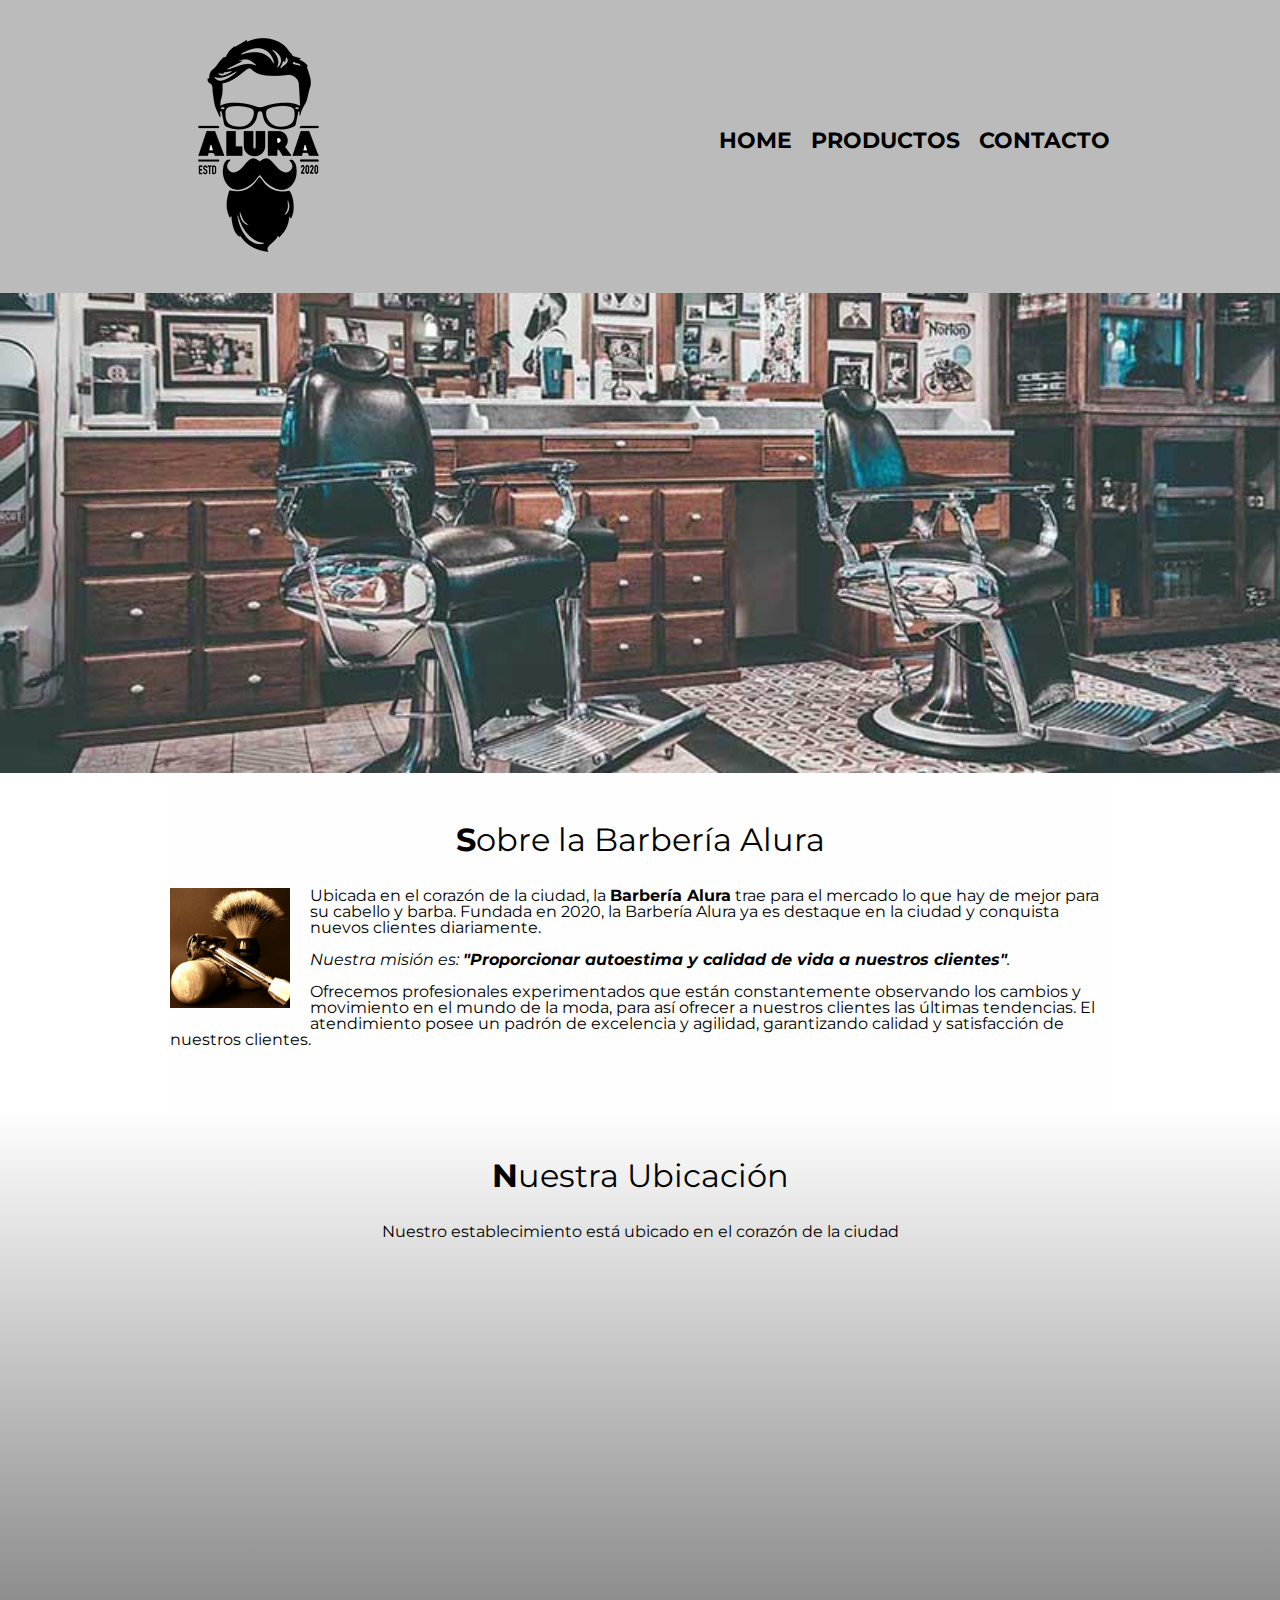
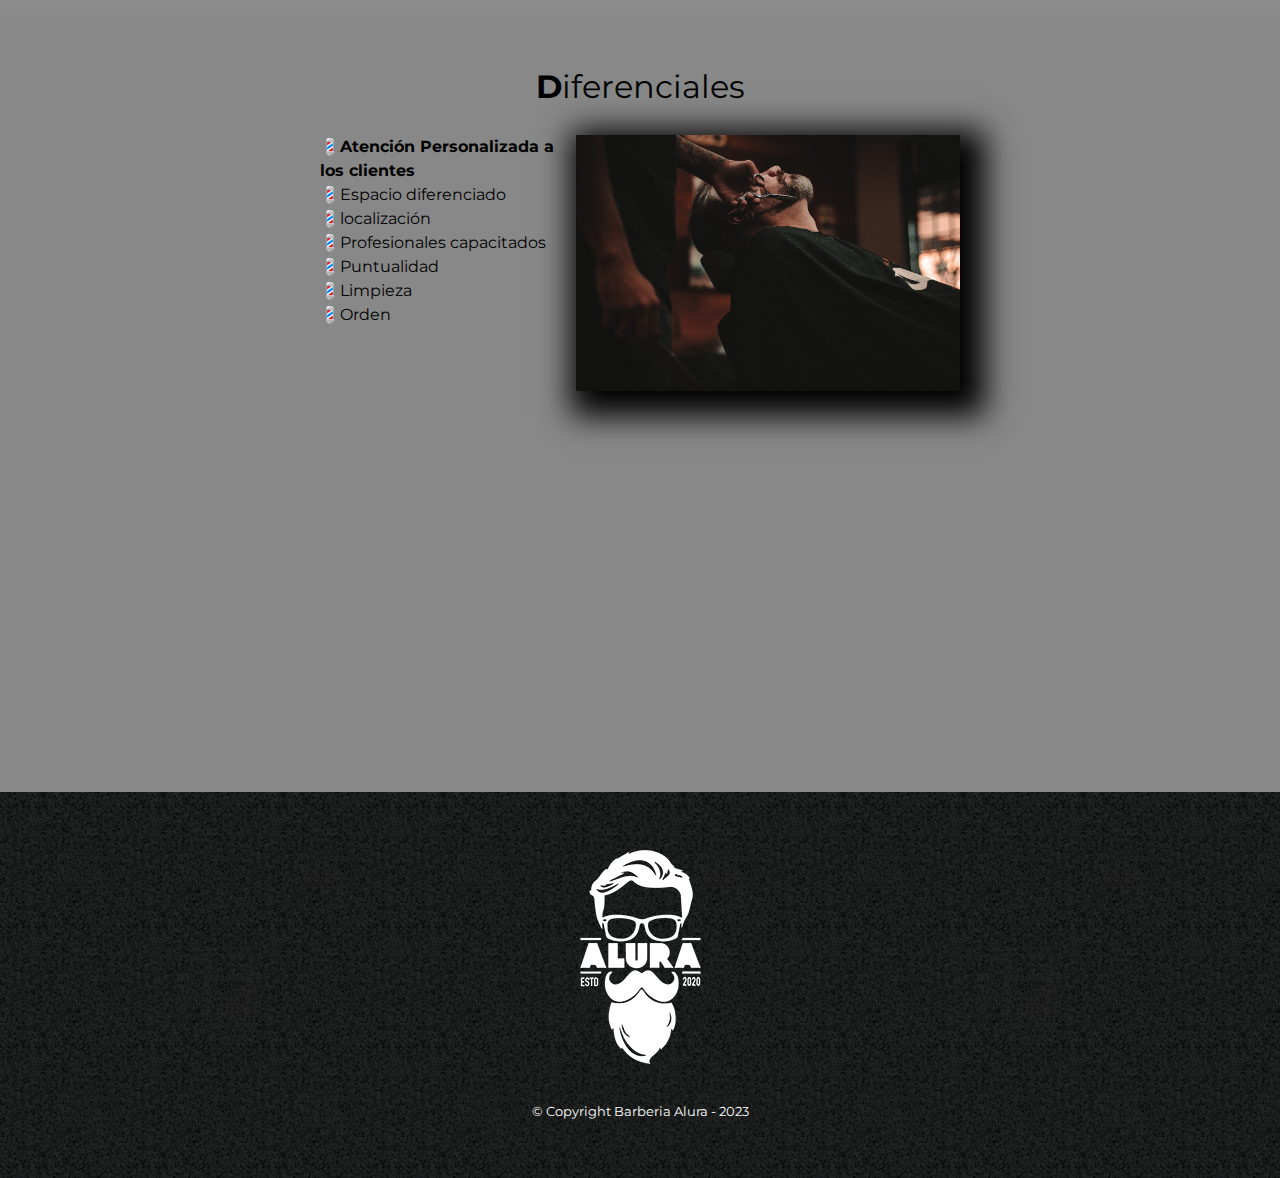
<file: index.html>
<!DOCTYPE html>
<html lang="es">
    <head>
        <meta charset="UTF-8"> 
        <meta name="viewport" content="width=device-width"> 
        <title>Barbería Alura</title>
        <link rel="stylesheet" href="./reset.css" />
        <link rel="stylesheet" href="./style.css">
        <link href="https://fonts.googleapis.com/css2?family=Montserrat:wght@300&display=swap" rel="stylesheet">
    </head>

    <body>
        <header>
            <div class="caja">
              <h1><img src="./imagenes/logo.png" /></h1>
              <nav>
                <ul>
                  <li><a href="index.html"> Home</a></li>
                  <li><a href="productos.html">Productos</a></li>
                  <li><a href="contacto.html">Contacto</a></li>
                </ul>
              </nav>
            </div>
        </header>
          <img class="banner" src="banner/banner.jpg">
        
            <main>
             

           
             <section class="principal">
        <h2 class="titulo-principal">Sobre la Barbería Alura</h2>

        <img class="utensilios" src="./imagenes/utensilios.jpg" alt="utensilios de un barbero">

        <p>Ubicada en el corazón de la ciudad, la <strong>Barbería Alura</strong> trae para el mercado lo que hay de mejor para su cabello y barba. Fundada en 2020, la Barbería Alura ya es destaque en la ciudad y conquista nuevos clientes diariamente.</p>

        <p  id="mision"><em>Nuestra misión es: <strong>"Proporcionar autoestima y calidad de vida a nuestros clientes"</strong>.</em></p>

        <p>Ofrecemos profesionales experimentados que están constantemente observando los cambios y movimiento en el mundo de la moda, para así ofrecer a nuestros clientes las últimas tendencias. El atendimiento posee un padrón de excelencia y agilidad, garantizando calidad y satisfacción de nuestros clientes.</p> 
        
             </section>

             <section class="mapa">
              
              <h3 class="titulo-principal">Nuestra Ubicación</h3>

                <p>Nuestro establecimiento está ubicado en el corazón de la ciudad</p>

                <div class="mapa-contenido">

                  <iframe src="https://www.google.com/maps/embed?pb=!1m18!1m12!1m3!1d3656.4078405644473!2d-46.63682678521929!3d-23.58970198466875!2m3!1f0!2f0!3f0!3m2!1i1024!2i768!4f13.1!3m3!1m2!1s0x94ce5bd9bb943bf5%3A0x6f642995c970f0fe!2scaelum%20alura!5e0!3m2!1ses-419!2smx!4v1674067457088!5m2!1ses-419!2smx" width="100%" height="300px" style="border:0;" allowfullscreen="" loading="lazy" referrerpolicy="no-referrer-when-downgrade"></iframe>
                </div>

                

             </section>

             <section  class="diferenciales">
              <h3 class="titulo-principal"> Diferenciales</h3>
  
             <div class="contenido-diferenciales"> 
              <ul class="lista-diferenciales">
                <li class="items">Atención Personalizada a los clientes</li>
                <li class="items">Espacio diferenciado</li>
                <li class="items">localización </li>
                <li class="items">Profesionales capacitados </li>
                <li class="items">Puntualidad </li>
                <li class="items">Limpieza </li>
                <li class="items">Orden </li>
              </ul><img src="diferenciales/diferenciales.jpg" class="imagen-diferenciales">

              </div>
        
<div class="video">  <iframe width="100%" height="315" src="https://www.youtube.com/embed/wcVVXUV0YUY" title="YouTube video player" frameborder="0" allow="accelerometer; autoplay; clipboard-write; encrypted-media; gyroscope; picture-in-picture; web-share" allowfullscreen></iframe></div>
             </section>
            
             
             

            </main>
        <footer> 
        <img src="./imagenes/logo-blanco.png">
        <p class="copyright">&copy; Copyright Barberia Alura - 2023 </p> 
         <!-- Parte de logo para redes sociales -->
             
        </footer>

    </body>

</html>
</file>
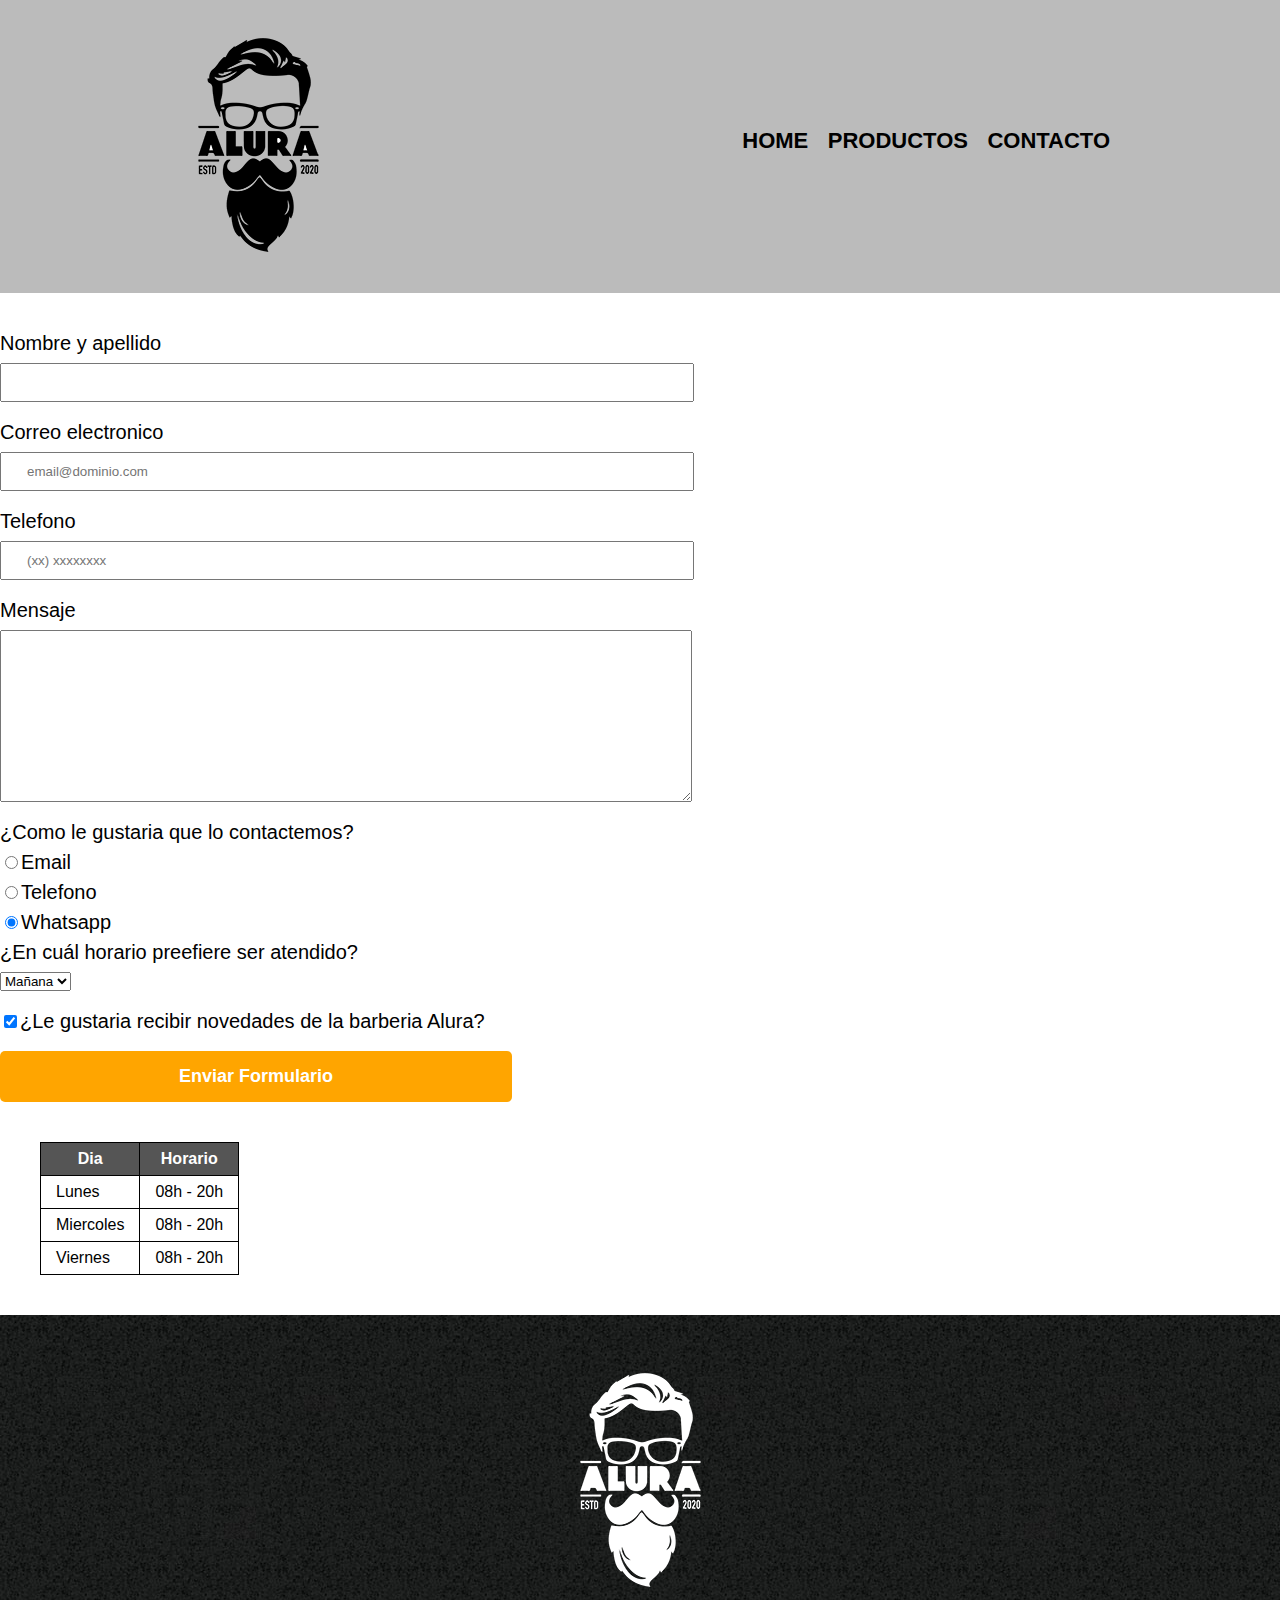
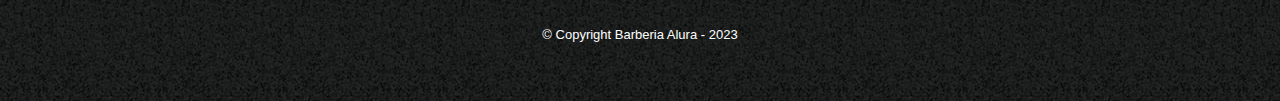
<file: contacto.html>
<!DOCTYPE html>
<html>
  <head>
    <meta charset="UTF-8" />
    <title>Contacto - Barbería Alura</title>
    <link rel="stylesheet" href="./reset.css" />
    <link rel="stylesheet" href="style.css" />
  </head>
  <body>
    <header>
      <div class="caja">
        <h1><img src="./imagenes/logo.png" alt="logo de la barberia"></h1>
        <nav>
          <ul>
            <li><a href="index.html"> Home</a></li>
            <li><a href="productos.html">Productos</a></li>
            <li><a href="contacto.html">Contacto </a></li>
          </ul>
        </nav>
      </div>
    </header>
   
    <main>
      <form class="cotacto"> 

  <label for="nombreapellido">Nombre y apellido</label> 
  <input type="text" name="nombreapellido" class="input-padron"  required >

  <label for="correo">Correo electronico</label>
  <input type="email" name="correo" class="input-padron" required placeholder="email@dominio.com" >

  <label for="telefono">Telefono</label>
  <input type="tel" class="input-padron" required placeholder="(xx) xxxxxxxx">

  <label for="mensaje"> Mensaje</label> 
  <textarea name="mensaje" id="mensaje" cols="70" rows="10" class="input-padron" required></textarea>

  <fieldset>
  
   <legend> ¿Como le gustaria que lo contactemos?</legend> 

   <label for="radio-email"> <input  type="radio" name="contacto" value="email" id="radio-email">Email </label>
   
  
   <label for="radio-telefono" ><input  type="radio" name="contacto" value="telefono" id="radio-telefono">Telefono </label>
   
   <label for="radio-whatsapp" ><input  type="radio" name="contacto" value="whatsapp" id="radio-whatsapp" checked >Whatsapp </label>
   
  </fieldset>

  <fieldset>
   <legend>¿En cuál horario preefiere ser atendido?</legend>
      <select> 
         <option>Mañana</option>
         <option>Tarde</option>
         <option>Noche</option>
       </select>
   </fieldset>

  <label class="checkbox"><input type="checkbox" checked>¿Le gustaria recibir novedades de la barberia Alura?</label>


<input type="submit" value="Enviar Formulario" class="enviar">
 
      </form>
 
     <table>
       <thead>  
         <tr>
          <th>Dia</th>
          <th>Horario</th>
         </tr>
       </thead>
      
       <tbody> 

        <tr>
          <td>Lunes</td>
          <td>08h - 20h</td>
         </tr>
         <tr>
          <td>Miercoles</td>
          <td>08h - 20h</td>
         </tr>
         <tr>
          <td>Viernes</td>
          <td>08h - 20h</td>
         </tr>
       </tbody>
       

     </table>

    </main>

    <footer> 
       <img src="./imagenes/logo-blanco.png" alt="logo de la barberia">
       <p class="copyright">&copy; Copyright Barberia Alura - 2023 </p>

    </footer>
  </body>
</html>
</file>
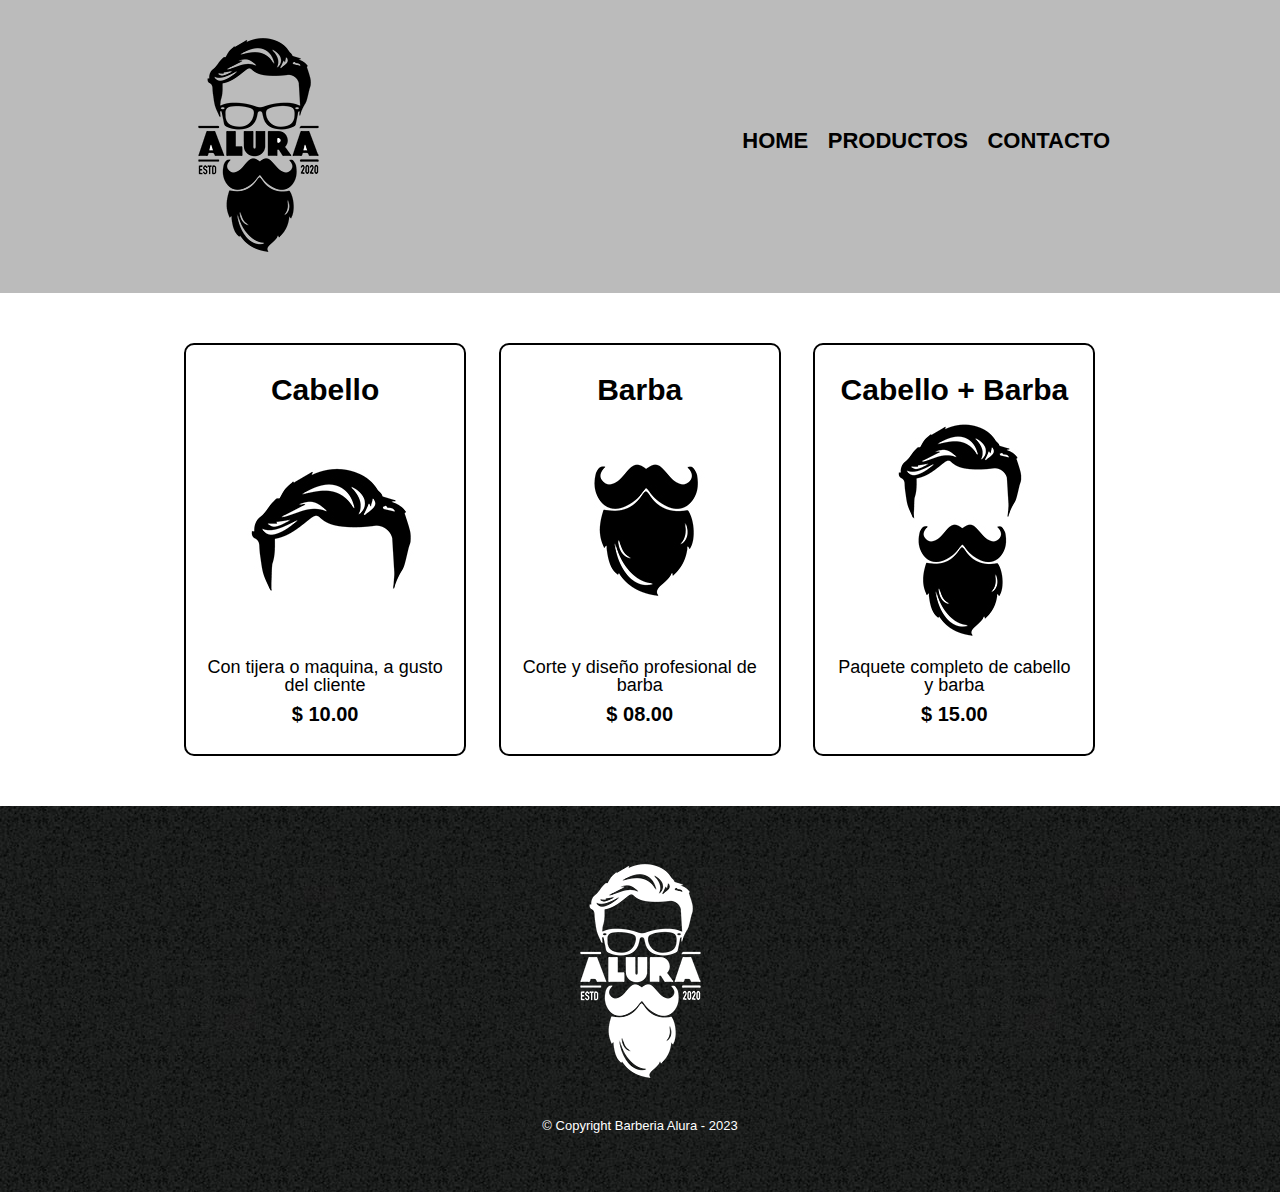
<file: productos.html>
<!DOCTYPE html>
<html>
  <head>
    <meta charset="UTF-8" />
    <title>Productos - Barbería Alura</title>
    <link rel="stylesheet" href="./reset.css" />
    <link rel="stylesheet" href="style.css" />
  </head>
  <body>
    <header>
      <div class="caja">
        <h1><img src="./imagenes/logo.png" /></h1>
        <nav>
          <ul>
            <li><a href="index.html"> Home</a></li>
            <li><a href="productos.html">Productos</a></li>
            <li><a href="contacto.html">Contacto </a></li>
          </ul>
        </nav>
      </div>
    </header>
    <main>
      <ul class="productos">
        <li>
          <h2>Cabello</h2>
          <img src="./imagenes/cabello.jpg" />
          <p class="producto-descripcion">Con tijera o maquina, a gusto del cliente</p>
          <p class="producto-precio">$ 10.00</p>
        </li>

        <li>
          <h2>Barba</h2>
          <img src="./imagenes/barba.jpg" />
          <p class="producto-descripcion">Corte y diseño profesional de barba</p>
          <p class="producto-precio">$ 08.00</p>
        </li>

        <li>
          <h2>Cabello + Barba</h2>
          <img src="./imagenes/cabello+barba.jpg" />
          <p class="producto-descripcion">Paquete completo de cabello y barba</p>
          <p class="producto-precio" >$ 15.00</p>
        </li>
      </ul>
    </main>

    <footer> 
       <img src="./imagenes/logo-blanco.png">
       <p class="copyright">&copy; Copyright Barberia Alura - 2023 </p>

    </footer>
  </body>
</html>
</file>
<file: style.css>
body{
    font-family: 'Montserrat', sans-serif;
}

header{
    background-color: #bbbbbb;
    padding:  20px 0; /* propiedad de esparcimiento externo y cero en los laterales  */
}

.caja{
    position: relative; 
    width: 940px;
    margin: 0 auto; /* 0 inferiro y superiro y automatico a los bordes  */
}
nav{
    position: absolute;
    top: 110px;
    right: 0px;

}

nav li{
 display: inline;
 margin: 0 0 0 15px; /*hacia arriba  derecha abajo izq  */
 /*  position: relative; posicion - relative en funcion a la posicion actual puedo alterar la posicion del menu */
  


}

nav a{
 text-transform: uppercase; /* tranforma el texto a mayuscula */
 color: #000000; /* color del texto */
 font-weight: bold;/* negritas*/
 font-size: 22px; /* tamaño del texto*/
 text-decoration: none;/*quitar subrayado  */
}

nav a:hover {
 color: #c78c19;
 text-decoration:underline ;
}

.productos{
    width: 940px;
    margin: 0 auto;
    padding: 50px;
}
.productos li{
   display: inline-block;
   text-align: center;
   width: 30%;
   vertical-align: top;
   margin: 0 1.5%;
   padding: 30px 20px;
   box-sizing: border-box;
   border: 2px solid #000000;

   /* border-color: #000000;
   border-width: 2px;
   border-style: solid; */
   border-radius: 10px; /*  rendondear borde */
}

.productos li:hover{
    border-color: #c78c19;
}

.productos li:active{
    border-color: #088c19;
}

.productos h2{
    font-size: 30px;
    font-weight: bold;
}

.productos li:hover h2{
    font-size: 32px;
}

.producto-descripcion{
font-size: 18px;

}
.producto-precio{
font-size: 20px;
font-weight: bold;
margin-top: 10px;
}

footer{
    text-align: center;
    background: url(./imagenes/bg.jpg);
    padding: 40px;
}

.copyright {
    color: #ffffff;
    font-size: 13px;
    margin: 20px;
}


form{
    margin: 40px 0;
}

form label, form legend{

    display: block;
    font-size: 20px;
    margin: 0 0 10px;
}

.input-padron{
    display: block;
    margin: 0 0 20px;
    padding: 10px 25px;
    width: 50%;
}
.checkbox{
    margin: 20px 0 ;
}

.enviar {
    width: 40%;
    padding: 15px 0 ;
    font-size: 18px;
    font-weight: bold;
    color: white;
    background-color: orange;
    border: none;
    border-radius: 5px;
    transition: 1s all;
    cursor: pointer; 
}

.enviar:hover {
    background: darkorange;
    transform: scale(1.2); /* para que tome la dos propiedades de scale y rotate deben de ir juntas : transform: scale(1.2) rotate(800deg);*/
    
   
}

table{
    margin: 40px 40px;
}

thead{
    background: #555555;
    color: white;
    font-weight: bold;

}

td, th{
    border: 1px solid #000000;
    padding: 8px 15px;
}

/* CSS para home */

.banner{
    width: 100%;
}

.principal{
    padding: 3em 0;
    background: #fefefe;
    width: 940px ;
    margin: 0 auto;
}

.titulo-principal{
    text-align: center;
    font-size: 2em; /* dos veces el tamaño que tiene la fuente del navegado 1em equivale 16px -- 2em = 32px*/
    margin: 0 0 1em;
    clear: left;
   
}

.titulo-principal:first-letter{
 font-weight: bold;
}


.principal p{
    margin: 0 0 1em;
}

.principal strong{
    font-weight: bold;
}
.principal em{
    font-style: italic;
}
.utensilios {
    width: 120px;
    float: left;
    margin: 0 20px 20px 0;
}

.mapa{
    padding: 3em 0;
    background: linear-gradient( #fefefe, #888888) ;
}
.mapa p{
    margin: 0 0 2em;
    text-align: center;
}

.mapa-contenido{
    width: 940px;
    margin: 0 auto;
}

.diferenciales {
    padding: 3em 0;
    background: #888888;

}

.contenido-diferenciales{
    width: 640px;
    margin: 0 auto;
}

.imagen-diferenciales{
    width: 60%;
    transition: 400ms;
    box-shadow:  10px 10px 30px 15px #000000;
   
}

.imagen-diferenciales:hover{
    opacity: 0.3;
    /* box-shadow:  -10px -10px #244f09; */

}

.lista-diferenciales{
    width: 40%;
    display: inline-block;
    vertical-align: top;
}

.items   {
line-height: 1.5;
}

.items::before{
    content: "💈" ;
}

.items:first-child{
    font-weight: bold;
}


.video {
    width: 560px;
    margin: 1em auto;

}

@media screen and (max-width:480px){
     h1{
        text-align: center;
     }
     nav{
        position: static;
     }

    .caja, .principal, .mapa-contenido, .contenido-diferenciales, .video {
        width: auto;
    }
    .lista-diferenciales, .imagen-diferenciales{
        width: 100%;
    }

}
</file>
